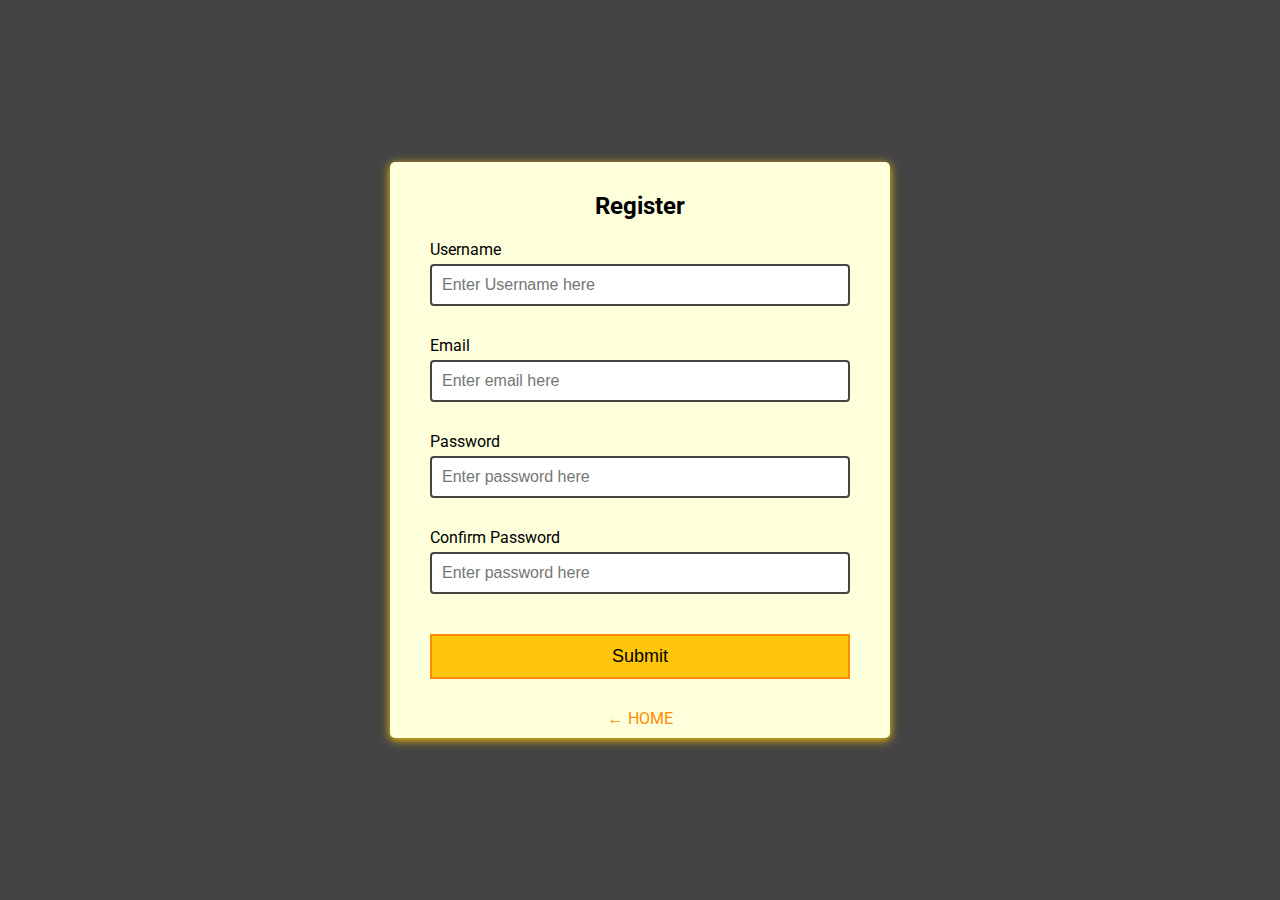
<file: formValidatior2/index.html>
<!DOCTYPE html>
<html lang="en">
	<head>
		<meta charset="UTF-8" />
		<meta name="viewport" content="width=device-width, initial-scale=1.0" />
		<title>My Form Validator</title>
		<link rel="stylesheet" href="style.css" />
	</head>
	<main>
		<div class="container">
			<form class="form" id="form">
				<h2>Register</h2>
				<div class="form-control">
					<label for="username"> Username</label>
					<input type="text" id="username" placeholder="Enter Username here" />
					<small class="error">Error Message Here</small>
				</div>
				<div class="form-control">
					<label for="email"> Email</label>
					<input type="text" id="email" placeholder="Enter email here" />
					<small class="error">Error Message Here</small>
				</div>
				<div class="form-control">
					<label for="password"> Password</label>
					<input
						type="password"
						id="password"
						placeholder="Enter password here"
					/>
					<small class="error">Error Message Here</small>
				</div>
				<div class="form-control">
					<label for="password2"> Confirm Password</label>
					<input
						type="password"
						id="password2"
						placeholder="Enter password here"
					/>
					<small class="error">Error Message Here</small>
				</div>
				<button>Submit</button>
			</form>
			<span><a href="../index.html">&#8592; Home</a></span>
		</div>
		<script src="script.js"></script>
	</main>
</html>
</file>
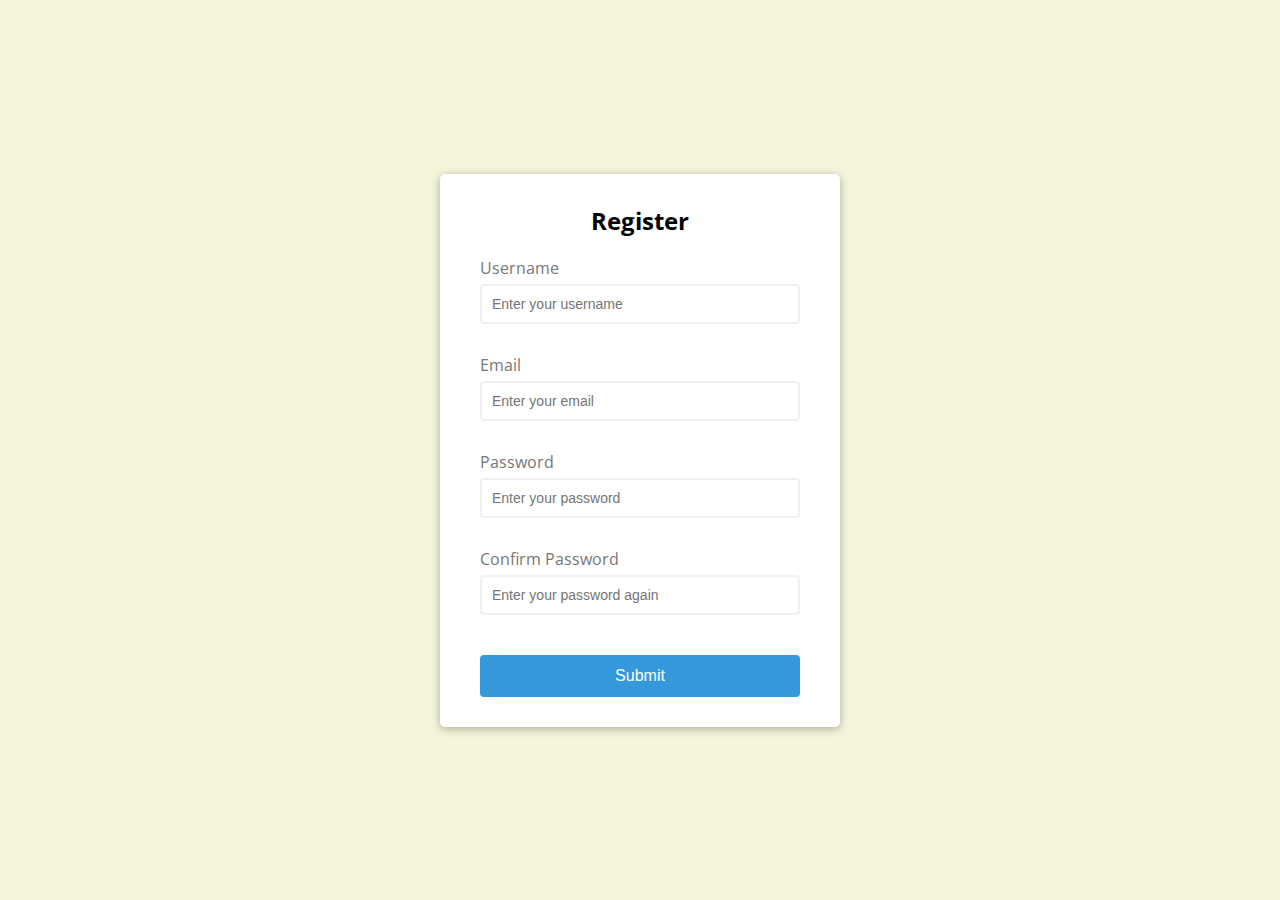
<file: formValidator/index.html>
<!DOCTYPE html>
<html lang="en">
	<head>
		<meta charset="UTF-8" />
		<meta name="viewport" content="width=device-width, initial-scale=1.0" />
		<link rel="stylesheet" href="style.css" />
		<title>Form Validator</title>
	</head>
	<body>
		<div class="container">
			<form id="form" class="form">
				<h2>Register</h2>
				<div class="form-control">
					<label for="username">Username</label>
					<input type="text" id="username" placeholder="Enter your username" />
					<small>Error message here</small>
				</div>
				<div class="form-control">
					<label for="email">Email</label>
					<input type="text" id="email" placeholder="Enter your email" />
					<small>Error message here</small>
				</div>
				<div class="form-control">
					<label for="password">Password</label>
					<input
						type="password"
						id="password"
						placeholder="Enter your password"
					/>
					<small>Error message here</small>
				</div>
				<div class="form-control">
					<label for="password2">Confirm Password</label>
					<input
						type="password"
						id="password2"
						placeholder="Enter your password again"
					/>
					<small>Error message here</small>
				</div>
				<button>Submit</button>
			</form>
		</div>

		<script src="script.js"></script>
	</body>
</html>
</file>
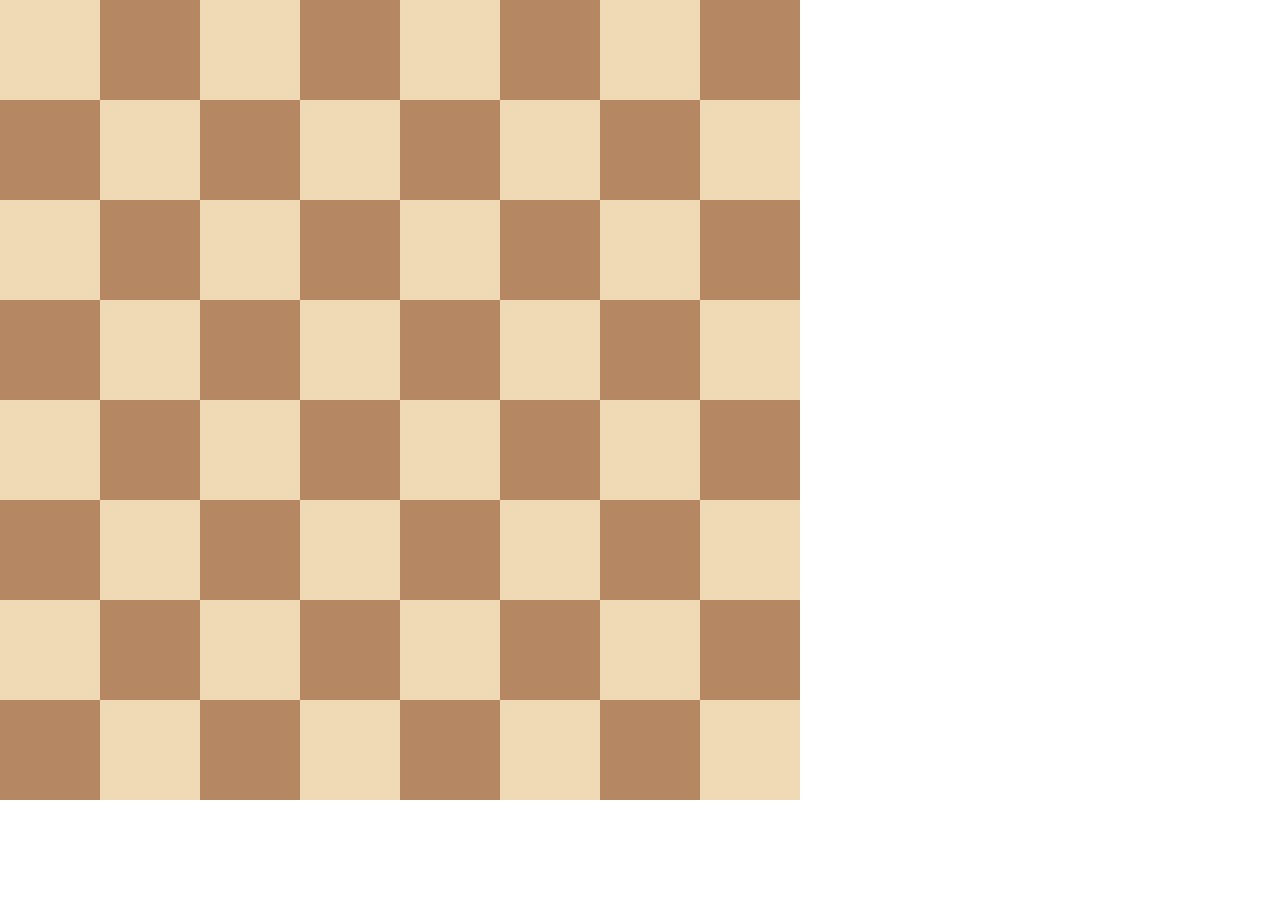
<file: classPractice/10.0 Display Grid/index.html>
<!DOCTYPE html>
<html lang="en">
	<head>
		<title>Chessboard</title>
		<style>
			/* Write your code here */
			/* Each square should be 100px by 100px */
			/* My colours for white: #f0d9b5, black: #b58863 */

			* {
				margin: 0;
				padding: 0;
				box-sizing: border-box;
			}

			.white,
			.black {
				width: 100px;
				height: 100px;
			}
			.white {
				background-color: #f0d9b5;
			}
			.black {
				background-color: #b58863;
			}

			.container {
				width: 800px;
				display: grid;
				grid-template-columns: repeat(8, 100px);
				grid-template-rows: repeat(8, 100px);
			}
		</style>
	</head>

	<body>
		<div class="container">
			<div class="white"></div>
			<div class="black"></div>
			<div class="white"></div>
			<div class="black"></div>
			<div class="white"></div>
			<div class="black"></div>
			<div class="white"></div>
			<div class="black"></div>
			<div class="black"></div>
			<div class="white"></div>
			<div class="black"></div>
			<div class="white"></div>
			<div class="black"></div>
			<div class="white"></div>
			<div class="black"></div>
			<div class="white"></div>
			<div class="white"></div>
			<div class="black"></div>
			<div class="white"></div>
			<div class="black"></div>
			<div class="white"></div>
			<div class="black"></div>
			<div class="white"></div>
			<div class="black"></div>
			<div class="black"></div>
			<div class="white"></div>
			<div class="black"></div>
			<div class="white"></div>
			<div class="black"></div>
			<div class="white"></div>
			<div class="black"></div>
			<div class="white"></div>
			<div class="white"></div>
			<div class="black"></div>
			<div class="white"></div>
			<div class="black"></div>
			<div class="white"></div>
			<div class="black"></div>
			<div class="white"></div>
			<div class="black"></div>
			<div class="black"></div>
			<div class="white"></div>
			<div class="black"></div>
			<div class="white"></div>
			<div class="black"></div>
			<div class="white"></div>
			<div class="black"></div>
			<div class="white"></div>
			<div class="white"></div>
			<div class="black"></div>
			<div class="white"></div>
			<div class="black"></div>
			<div class="white"></div>
			<div class="black"></div>
			<div class="white"></div>
			<div class="black"></div>
			<div class="black"></div>
			<div class="white"></div>
			<div class="black"></div>
			<div class="white"></div>
			<div class="black"></div>
			<div class="white"></div>
			<div class="black"></div>
			<div class="white"></div>
		</div>
	</body>
</html>
</file>
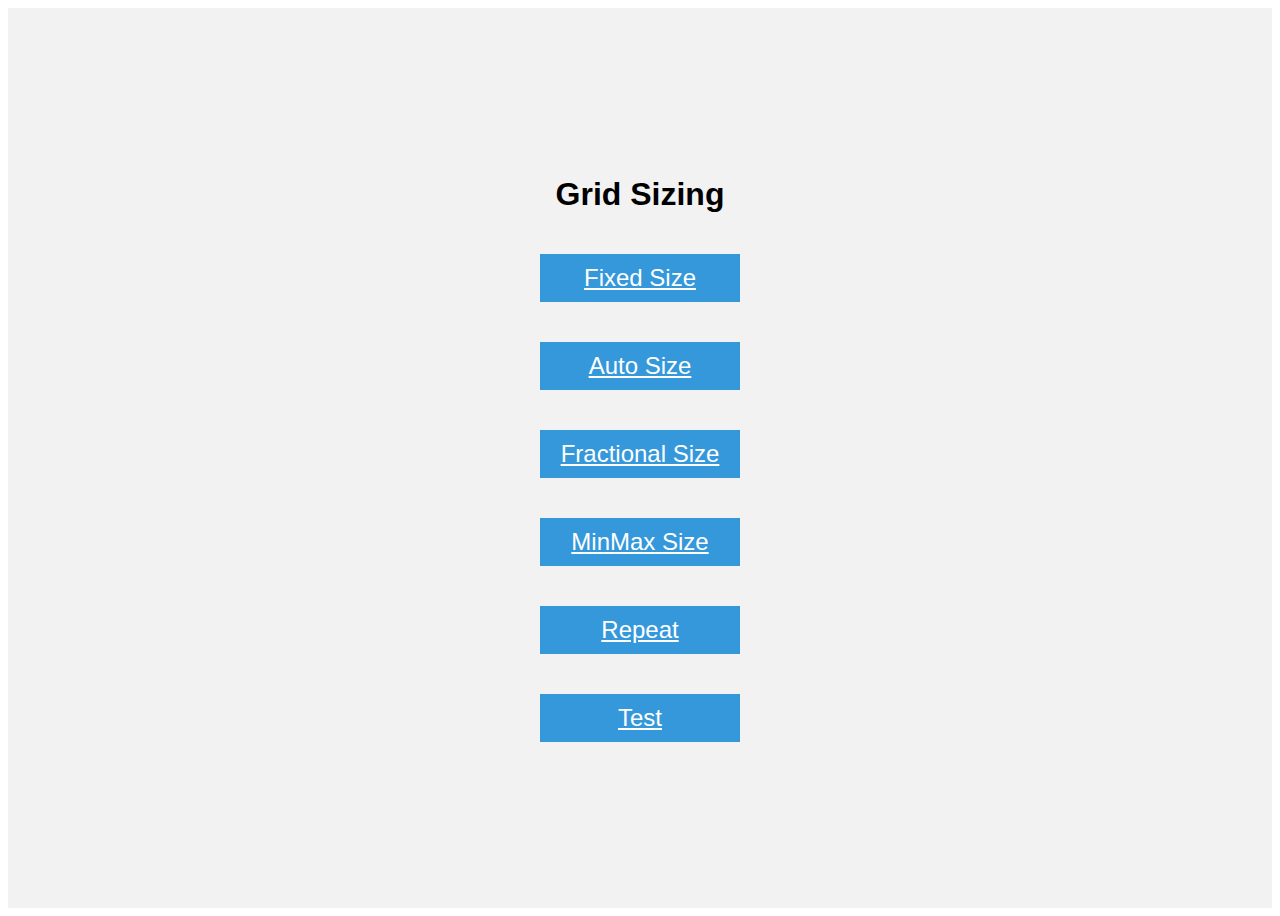
<file: classPractice/10.1 Grid Sizing/index.html>
<!DOCTYPE html>
<html lang="en">

<head>
  <meta charset="UTF-8">
  <meta name="google" content="notranslate">
  <meta name="viewport" content="width=device-width, initial-scale=1.0">
  <title>Grid Fundamentals</title>
  <style>
    body {
      font-family: sans-serif;
    }

    .container {
      display: flex;
      justify-content: center;
      align-items: center;
      flex-direction: column;
      height: 100vh;
      background-color: #f2f2f2;
    }

    .item {
      width: 200px;
      margin: 20px;
      background-color: #3498db;
      color: #fff;
      text-align: center;
      line-height: 2;
      font-size: 24px;
    }
  </style>
</head>

<body>
  <div class="container">
    <h1>Grid Sizing</h1>
    <a class="item" href="./fixed-size.html">Fixed Size</a>
    <a class="item" href="./auto-size.html">Auto Size</a>
    <a class="item" href="./fractional-size.html">Fractional Size</a>
    <a class="item" href="./minmax-size.html">MinMax Size</a>
    <a class="item" href="./repeat.html">Repeat</a>
    <a class="item" href="./test.html">Test</a>


  </div>
</body>

</html>
</file>
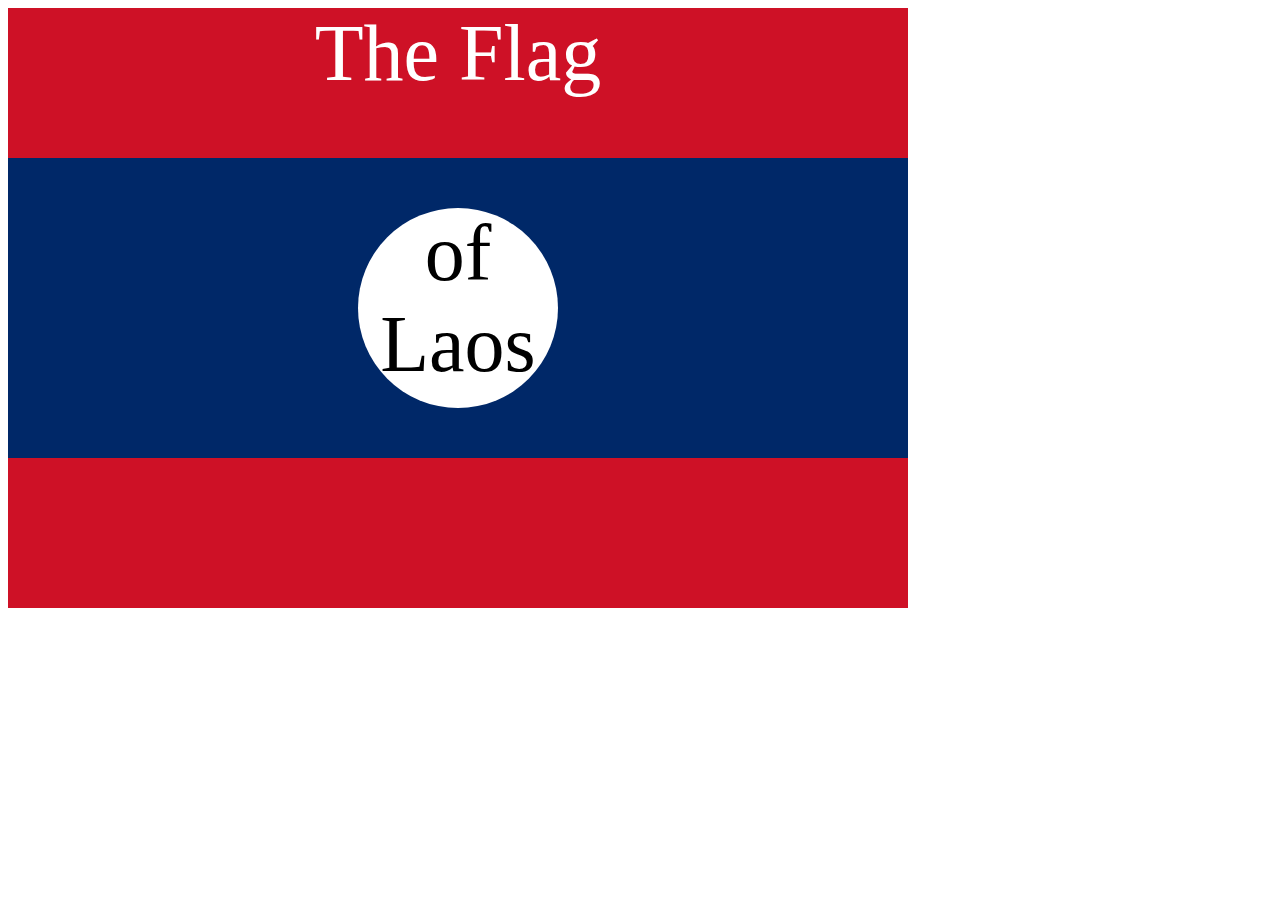
<file: classPractice/7.3 CSS Flag Project/index.html>
<!DOCTYPE html>
<html lang="en">
	<head>
		<meta charset="UTF-8" />
		<title>CSS Flag Project</title>
		<style>
			/* Write your CSS Code here */

			/* flag */
			.flag {
				position: relative;
				background-color: rgb(206, 17, 38);
				width: 900px;
				height: 600px;
			}

			/*  blue stripe */
			.flag > div {
				position: absolute;
				top: 150px;
				background-color: rgb(0, 40, 104);
				width: 900px;
				height: 300px;
			}

			/* circle */
			.flag > div > div {
				position: relative;
				background-color: white;
				border-radius: 50%;
				top: 50px;
				left: 350px;
				height: 200px;
				width: 200px;
			}

			p {
				margin: 0;
				font-size: 5rem;
				text-align: center;
				color: white;
			}

			.flag div div p {
				color: black;
			}
		</style>
	</head>

	<!-- 
  IMPORTANT! Do not change any HTML
Don't add any classes/ids/elements 
Use what you know about combining selectors 
and CSS specificity instead.
Hint 1: The flag is 900px by 600px and the circle is 200px by 200px.
Hint 2: You can use CSS inspection to get the colors from
https://appbrewery.github.io/flag-of-laos/
-->

	<body>
		<div class="flag">
			<p>The Flag</p>
			<div>
				<div>
					<p>of Laos</p>
				</div>
			</div>
		</div>
	</body>
</html>
</file>
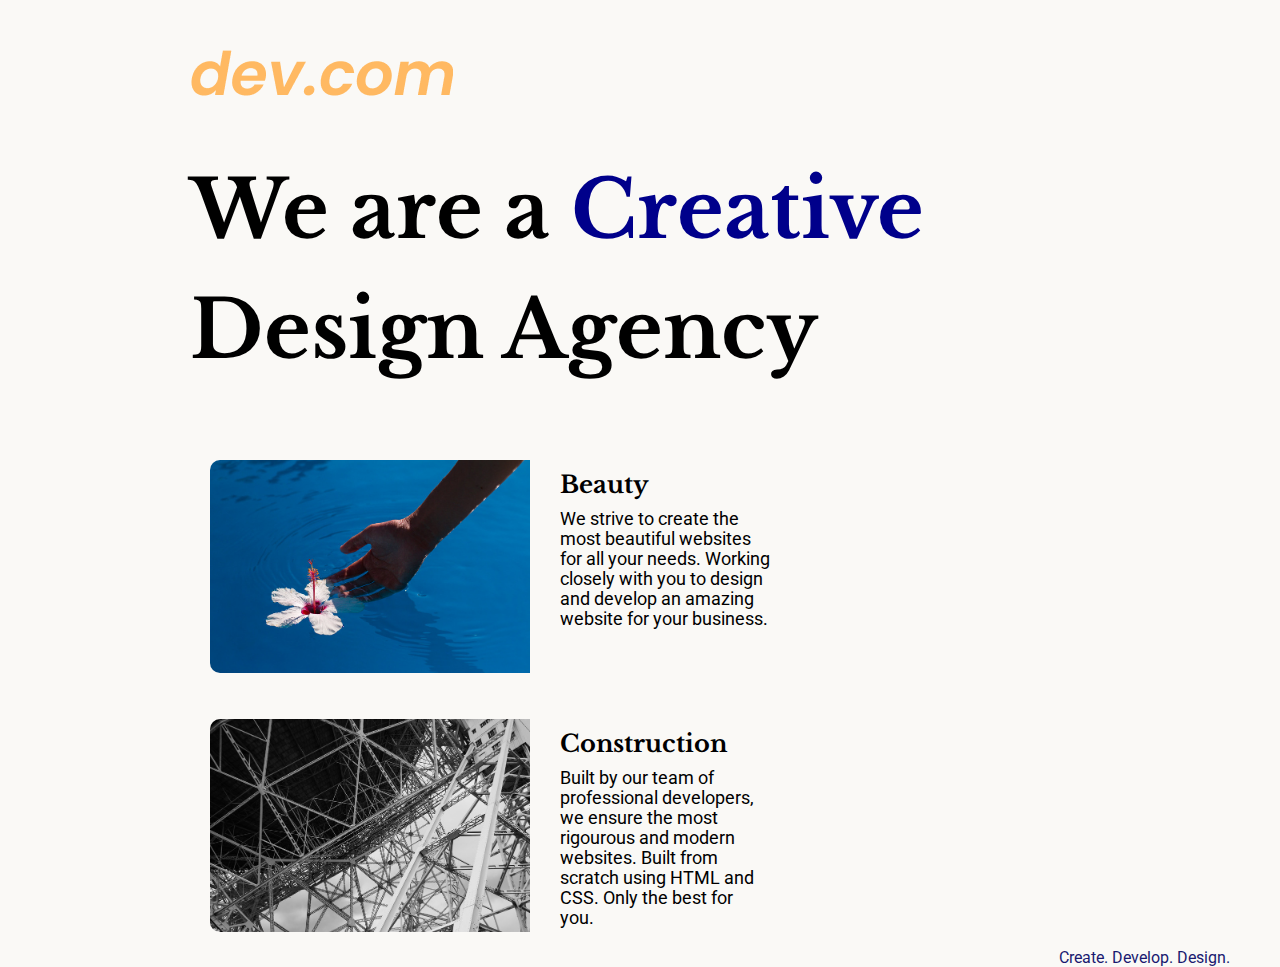
<file: classPractice/8.4 Web Design Agency Project/index.html>
<!DOCTYPE html>
<html lang="en">

<head>
  <meta charset="UTF-8">
  <meta name="viewport" content="width=device-width, initial-scale=1.0">
  <title>Agency</title>
  <link rel="stylesheet" href="./style.css">
  <link rel="preconnect" href="https://fonts.googleapis.com">
  <link rel="preconnect" href="https://fonts.gstatic.com" crossorigin>
  <link href="https://fonts.googleapis.com/css2?family=Poppins:wght@400;700&display=swap" rel="stylesheet">
</head>

<body>
  <div class="main">
    <img class="logo" src="./assets/images/logo.png" alt="logo">
    <h1>We are a <span>Creative</span> Design Agency</h1>
    <div class="left card"><img class="tile-image" src="./assets/images/beautiful.jpg" alt="hand and flower in water">
      <h2 class="card-title">Beauty</h2>
      <p class="card-text">We strive to create the most beautiful websites for all your needs. Working closely with you
        to
        design and
        develop an amazing website for your business.</p>
    </div>

    <div class="right card"><img class="tile-image" src="./assets/images/construction.jpg" alt="metal structure">
      <h2 class="card-title">Construction</h2>
      <p>Built by our team of professional developers, we ensure the most rigourous and modern websites. Built from
        scratch using HTML and CSS. Only the best for you.</p>
    </div>

  </div>
  <footer>
    <p>Create. Develop. Design.</p>
  </footer>
</body>

</html>
</file>
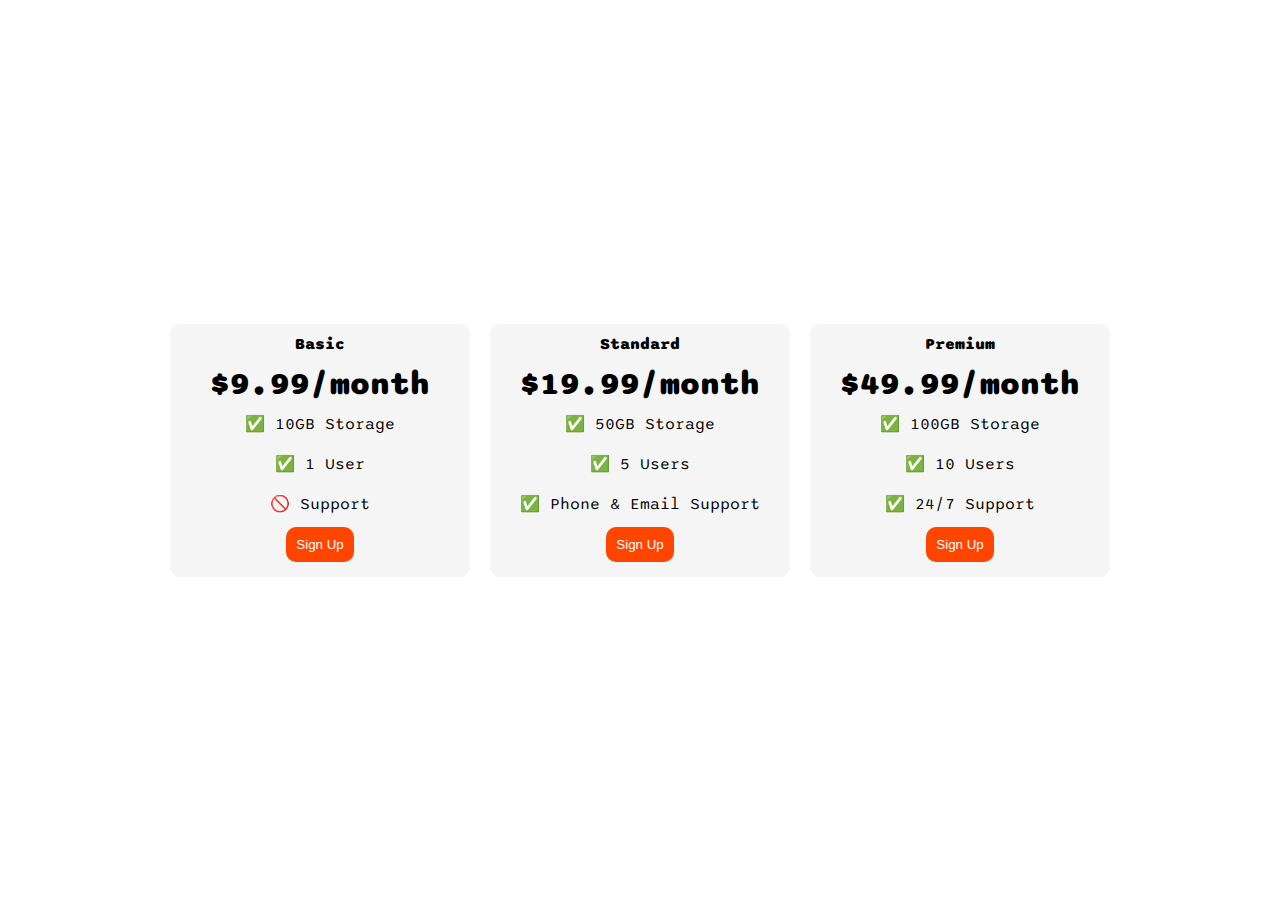
<file: classPractice/9.4 Flexbox Pricing Table Project/index.html>
<!DOCTYPE html>
<html lang="en">

<head>
  <title>Flexbox Pricing Table</title>
  <link rel="preconnect" href="https://fonts.googleapis.com">
  <link rel="preconnect" href="https://fonts.gstatic.com" crossorigin>
  <link href="https://fonts.googleapis.com/css2?family=Sono:wght@400;700&display=swap" rel="stylesheet">
  <style>
    body {
      font-family: 'Sono', sans-serif;
    }

    * {
      margin: 0;
      padding: 0;
    }

    ul {
      list-style: none;
    }

    .pricing-container {
      display: flex;
      height: 100vh;
      justify-content: center;
      align-items: center;
      gap: 20px;
    }

    .plan-title {
      font-weight: 900;
    }
    
    .plan-price {
      font-weight: 900;
      font-size: 2rem;
    }

    .pricing-plan  {
      min-width: 300px;
      background-color: whitesmoke;
      border-radius: 10px;
      text-align: center;
      line-height: 2.5rem;
      justify-content: space-between;
    }

    .plan-button {
      background-color: orangered;
      padding: 10px;
      margin-bottom: 15px;
      color: white;
      border-radius: 10px;
      border: none;
    }

    /* Hint: What can you do with a media query and flexbox? */
    @media (max-width: 1250px) {
      .pricing-container {
      display: flex;
      flex-direction: column;
      height: 100vh;
      justify-content: center;
      align-items: center;
      gap: 20px;
    }
    }
  </style>
</head>

<body>
  <div class="pricing-container">
    <div class="pricing-plan">
      <div class="plan-title">Basic</div>
      <div class="plan-price">$9.99/month</div>
      <ul class="plan-features">
        <li>✅ 10GB Storage</li>
        <li>✅ 1 User</li>
        <li>🚫 Support</li>
      </ul>
      <button class="plan-button">Sign Up</a>
    </div>
    <div class="pricing-plan">
      <div class="plan-title">Standard</div>
      <div class="plan-price">$19.99/month</div>
      <ul class="plan-features">
        <li>✅ 50GB Storage</li>
        <li>✅ 5 Users</li>
        <li>✅ Phone &amp; Email Support</li>
      </ul>
      <button class="plan-button">Sign Up</a>
    </div>
    <div class="pricing-plan">
      <div class="plan-title">Premium</div>
      <div class="plan-price">$49.99/month</div>
      <ul class="plan-features">
        <li>✅ 100GB Storage</li>
        <li>✅ 10 Users</li>
        <li>✅ 24/7 Support</li>
      </ul>
      <button class="plan-button">Sign Up</a>
    </div>
  </div>

</body>

</html>
</file>
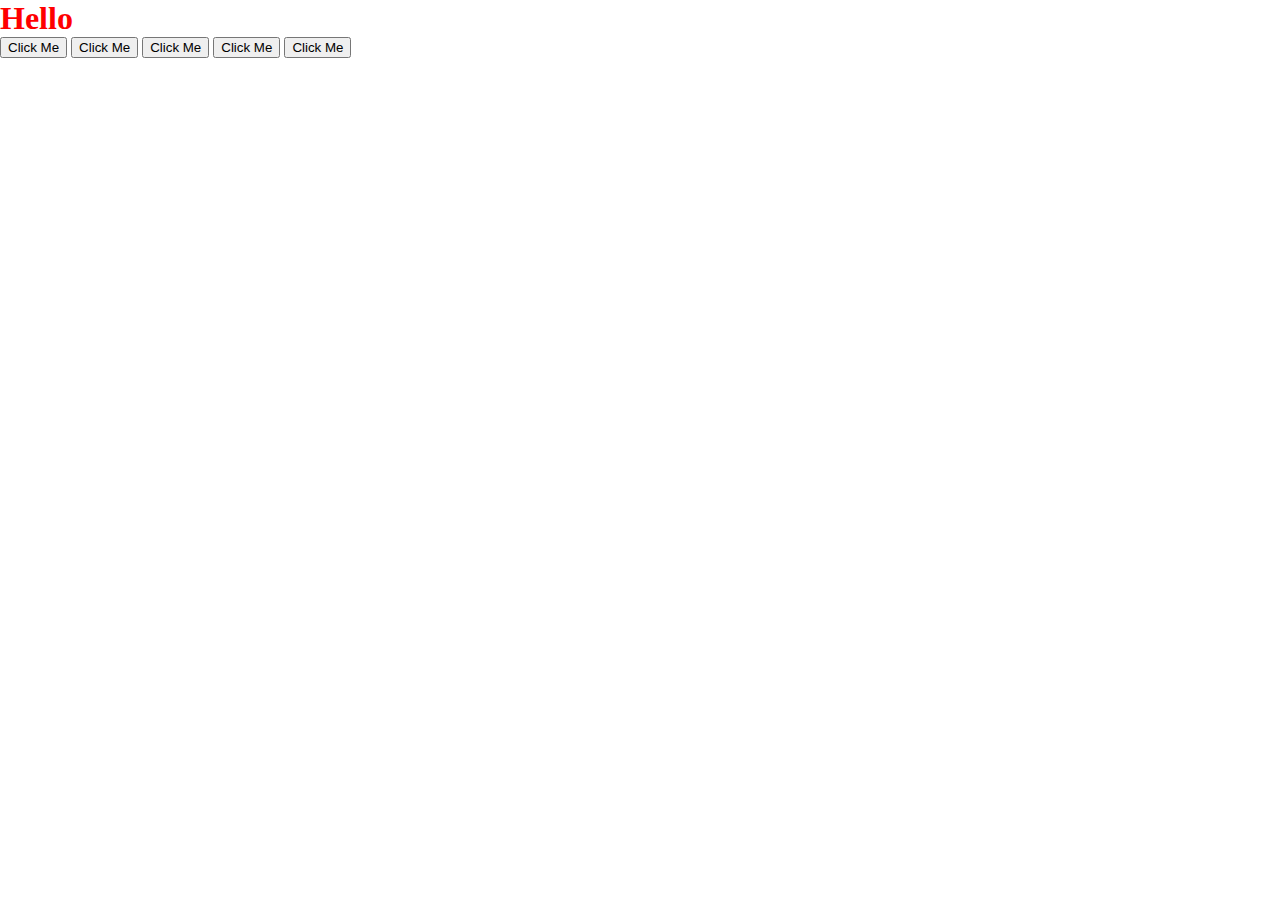
<file: classPractice/jQuery/index.html>
<!DOCTYPE html>
<html lang="en">
<head>
  <meta charset="UTF-8">
  <meta name="viewport" content="width=device-width, initial-scale=1.0">
  <title>jQuery</title>
  <link rel="stylesheet" href="styles.css">
</head>
<body>

  <h1>Hello</h1>

  <button>Click Me</button>
  <button>Click Me</button>
  <button>Click Me</button>
  <button>Click Me</button>
  <button>Click Me</button>
  

  <script src="https://ajax.googleapis.com/ajax/libs/jquery/3.7.0/jquery.min.js"></script>
  <script src="scripts.js"></script>
</body>
</html>
</file>
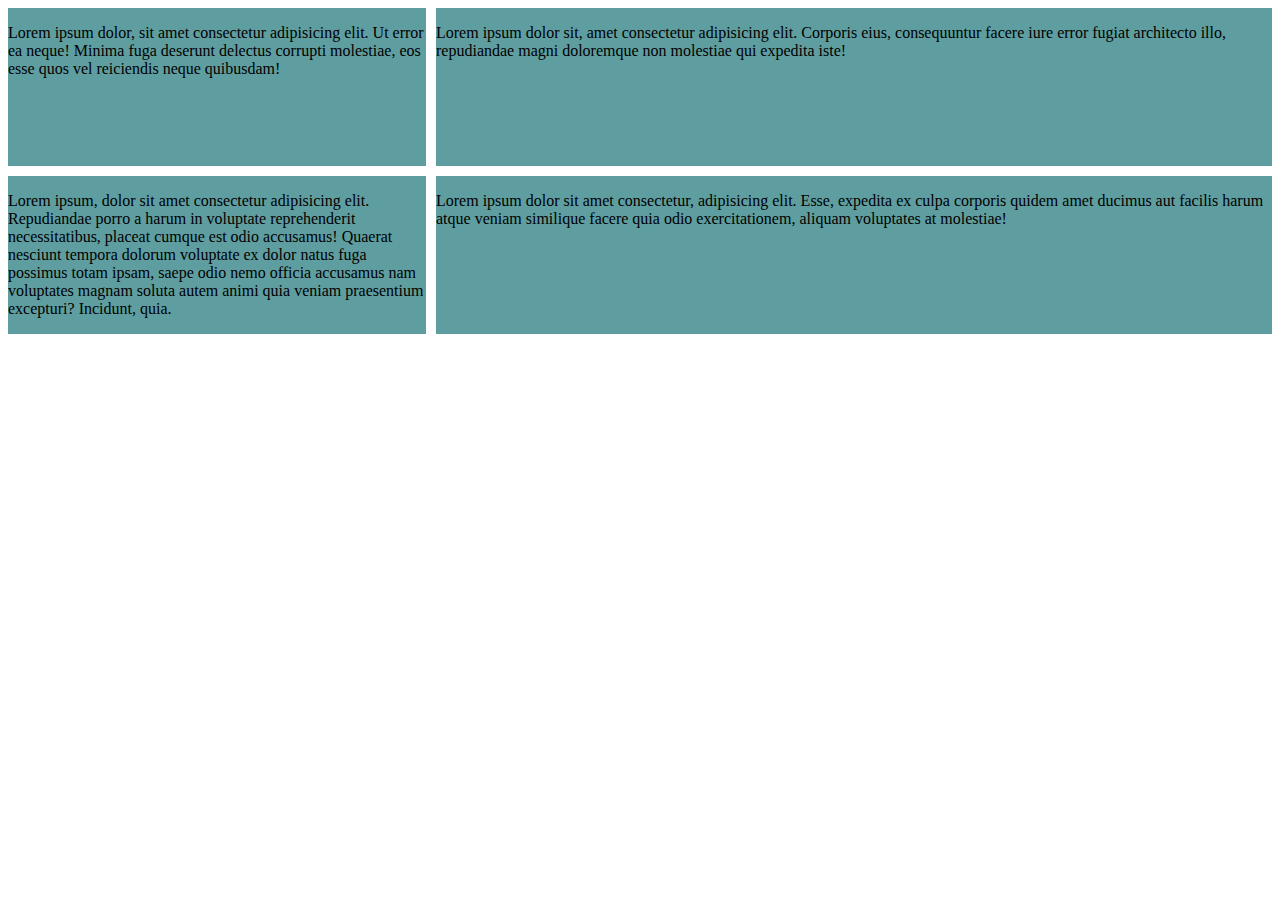
<file: classPractice/10.0 Display Grid/example.html>
<!DOCTYPE html>
<html>

<head>
  <title>CSS Grid vs Flexbox</title>
  <style>
    .container {
      display: grid;
      grid-template-columns: 1fr 2fr;
      grid-template-rows: 1fr 1fr;
      gap: 10px
    }

    .container>* {
      background-color: cadetblue;
    }
  </style>
</head>

<body>
  <div class="container">
    <div class="one">
      <p>Lorem ipsum dolor, sit amet consectetur adipisicing elit. Ut error ea neque! Minima fuga deserunt delectus
        corrupti molestiae, eos esse quos vel reiciendis neque quibusdam!</p>
    </div>
    <div class="two">
      <p>Lorem ipsum dolor sit, amet consectetur adipisicing elit. Corporis eius, consequuntur facere iure error fugiat
        architecto illo, repudiandae magni doloremque non molestiae qui expedita iste!</p>
    </div>
    <div class="three">
      <p>Lorem ipsum, dolor sit amet consectetur adipisicing elit. Repudiandae porro a harum in voluptate reprehenderit
        necessitatibus, placeat cumque est odio accusamus! Quaerat nesciunt tempora dolorum voluptate ex dolor natus
        fuga possimus totam ipsam, saepe odio nemo officia accusamus nam voluptates magnam soluta autem animi quia
        veniam praesentium excepturi? Incidunt, quia.</p>
    </div>
    <div>
      <p>Lorem ipsum dolor sit amet consectetur, adipisicing elit. Esse, expedita ex culpa corporis quidem amet ducimus
        aut facilis harum atque veniam similique facere quia odio exercitationem, aliquam voluptates at molestiae!</p>
    </div>
  </div>

</body>

</html>
</file>
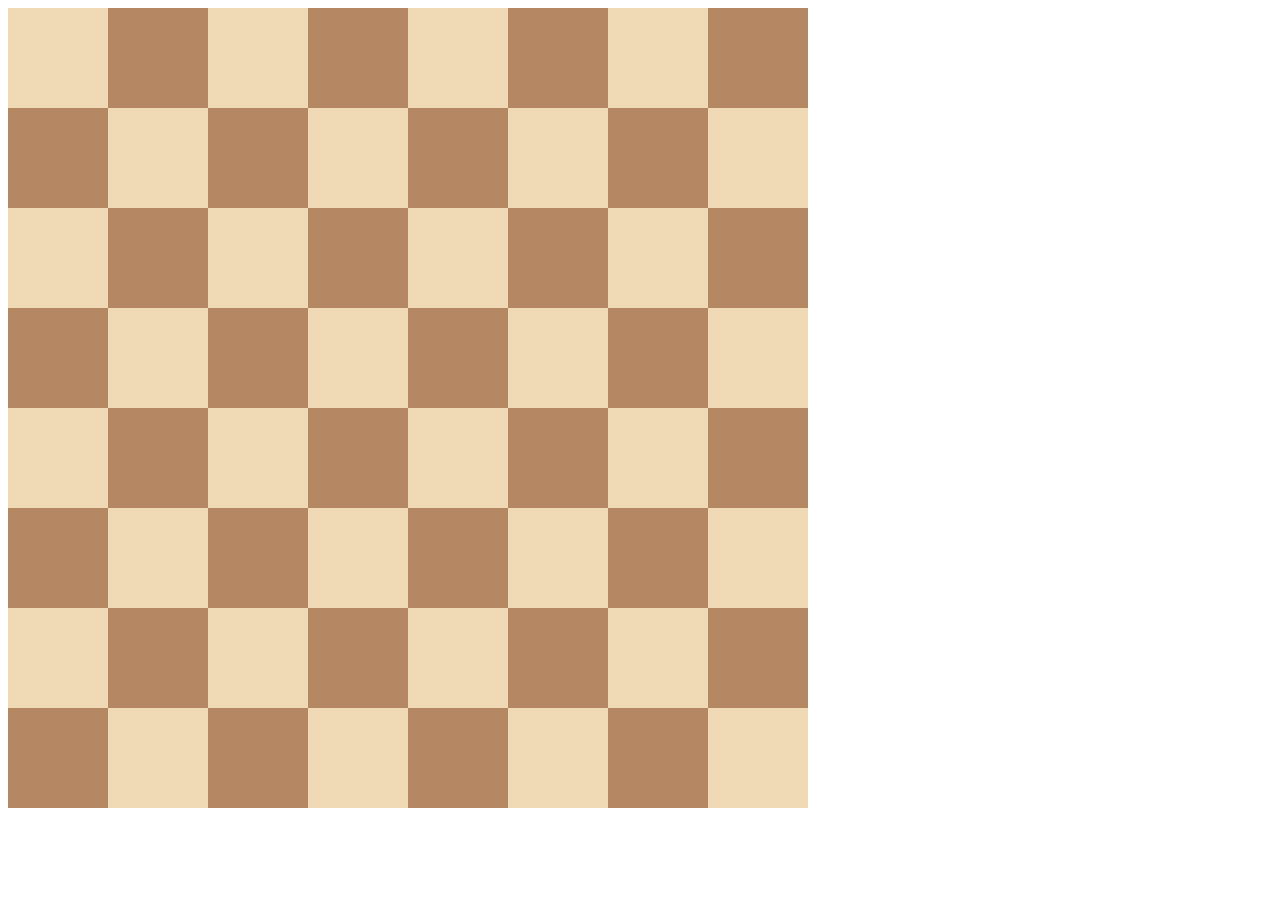
<file: classPractice/10.0 Display Grid/solution.html>
<!DOCTYPE html>
<html>

<head>
  <title>Chessboard</title>
  <style>
    .container {
      width: 800px;
      display: grid;
      grid-template-columns: 1fr 1fr 1fr 1fr 1fr 1fr 1fr 1fr;
      grid-template-rows: 1fr 1fr 1fr 1fr 1fr 1fr 1fr 1fr;
    }

    .white {
      height: 100px;
      width: 100px;
      background-color: #f0d9b5;
    }

    .black {
      height: 100px;
      width: 100px;
      background-color: #b58863;
    }
  </style>
</head>

<body>
  <div class="container">
    <div class="white"></div>
    <div class="black"></div>
    <div class="white"></div>
    <div class="black"></div>
    <div class="white"></div>
    <div class="black"></div>
    <div class="white"></div>
    <div class="black"></div>
    <div class="black"></div>
    <div class="white"></div>
    <div class="black"></div>
    <div class="white"></div>
    <div class="black"></div>
    <div class="white"></div>
    <div class="black"></div>
    <div class="white"></div>
    <div class="white"></div>
    <div class="black"></div>
    <div class="white"></div>
    <div class="black"></div>
    <div class="white"></div>
    <div class="black"></div>
    <div class="white"></div>
    <div class="black"></div>
    <div class="black"></div>
    <div class="white"></div>
    <div class="black"></div>
    <div class="white"></div>
    <div class="black"></div>
    <div class="white"></div>
    <div class="black"></div>
    <div class="white"></div>
    <div class="white"></div>
    <div class="black"></div>
    <div class="white"></div>
    <div class="black"></div>
    <div class="white"></div>
    <div class="black"></div>
    <div class="white"></div>
    <div class="black"></div>
    <div class="black"></div>
    <div class="white"></div>
    <div class="black"></div>
    <div class="white"></div>
    <div class="black"></div>
    <div class="white"></div>
    <div class="black"></div>
    <div class="white"></div>
    <div class="white"></div>
    <div class="black"></div>
    <div class="white"></div>
    <div class="black"></div>
    <div class="white"></div>
    <div class="black"></div>
    <div class="white"></div>
    <div class="black"></div>
    <div class="black"></div>
    <div class="white"></div>
    <div class="black"></div>
    <div class="white"></div>
    <div class="black"></div>
    <div class="white"></div>
    <div class="black"></div>
    <div class="white"></div>
  </div>
</body>

</html>
</file>
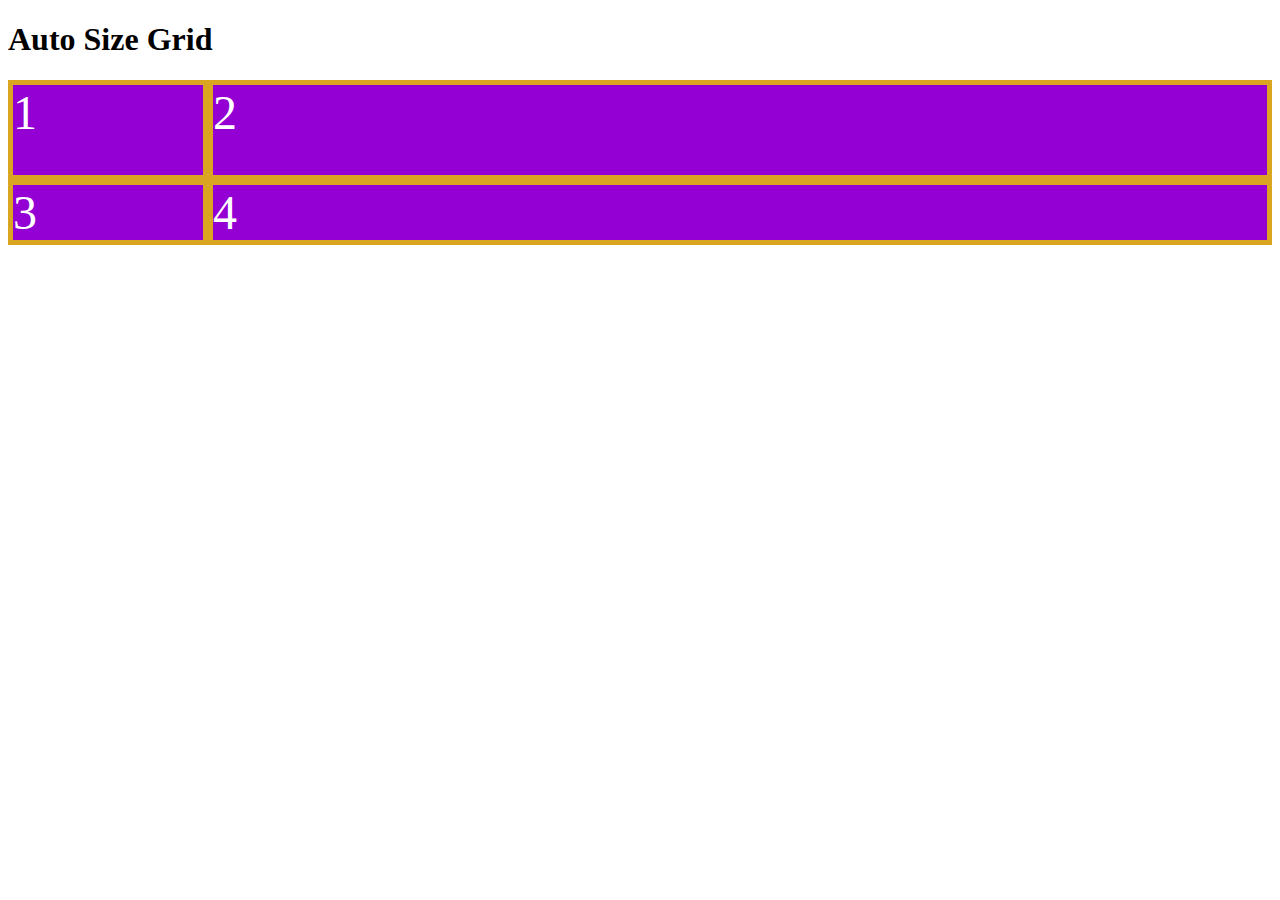
<file: classPractice/10.1 Grid Sizing/auto-size.html>
<!DOCTYPE html>
<html lang="en">

<head>
  <meta charset="UTF-8">
  <meta name="viewport" content="width=device-width, initial-scale=1.0">
  <title>Auto Size Grid</title>
  <style>
    .grid-container {
      display: grid;
      grid-template-rows: 100px auto;
      grid-template-columns: 200px auto;
    }

    .grid-item {
      font-size: 3rem;
      background-color: darkviolet;
      border: 5px solid goldenrod;
      color: white;
    }
  </style>
</head>

<body>
  <h1>Auto Size Grid</h1>
  <div class="grid-container">
    <div class="grid-item">1</div>
    <div class="grid-item">2</div>
    <div class="grid-item">3</div>
    <div class="grid-item">4</div>
  </div>
</body>

</html>
</file>
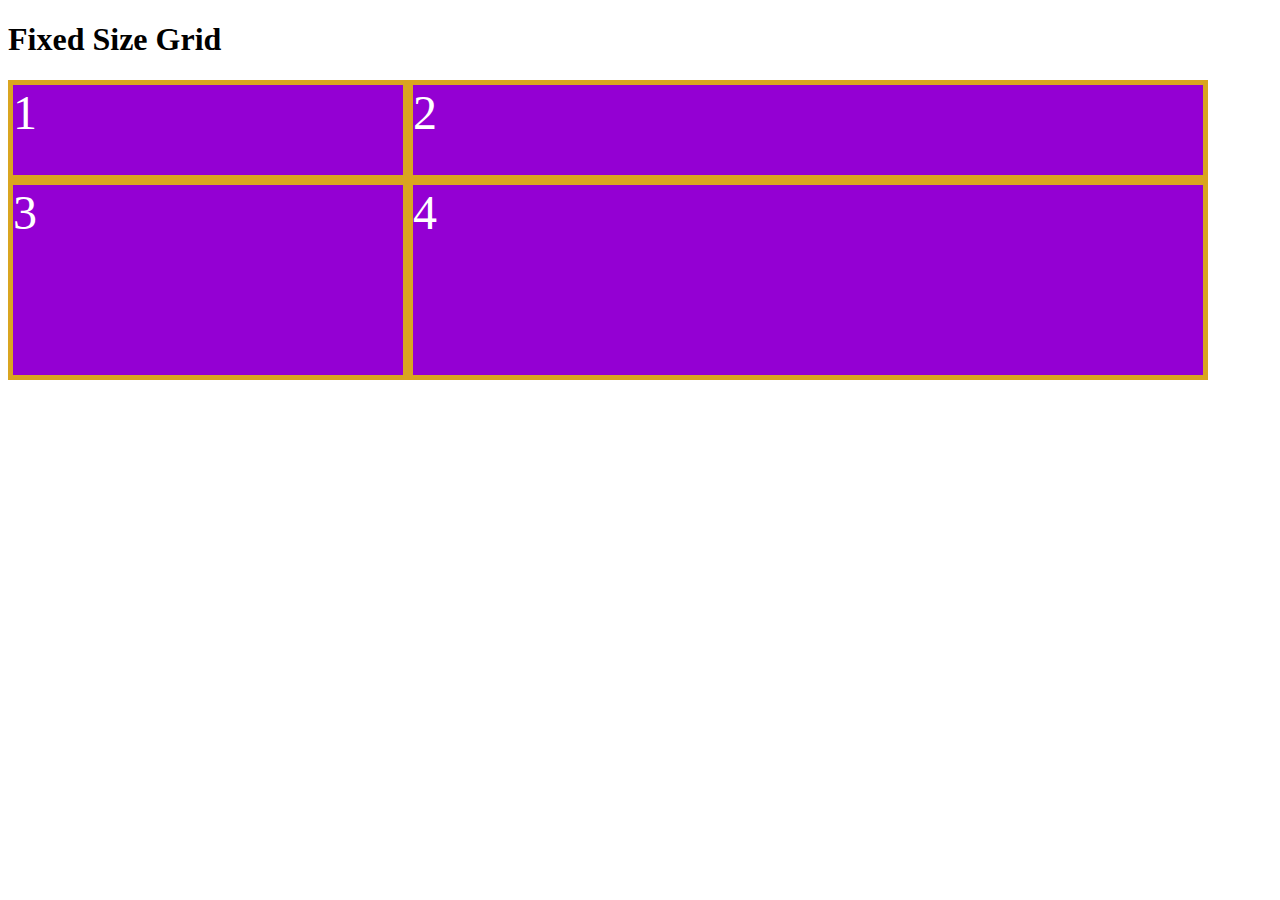
<file: classPractice/10.1 Grid Sizing/fixed-size.html>
<!DOCTYPE html>
<html lang="en">

<head>
  <meta charset="UTF-8">
  <meta name="viewport" content="width=device-width, initial-scale=1.0">
  <title>Fixed Size Grid</title>
  <style>

    .grid-container {
      display: grid;
      grid-template-rows: 100px 200px;
      grid-template-columns: 400px 800px;
    }

    .grid-item {
      font-size: 3rem;
      background-color: darkviolet;
      border: 5px solid goldenrod;
      color: white;
    }
  </style>
</head>

<body>
  <h1>Fixed Size Grid</h1>
  <div class="grid-container">
    <div class="grid-item">1</div>
    <div class="grid-item">2</div>
    <div class="grid-item">3</div>
    <div class="grid-item">4</div>
  </div>
</body>

</html>
</file>
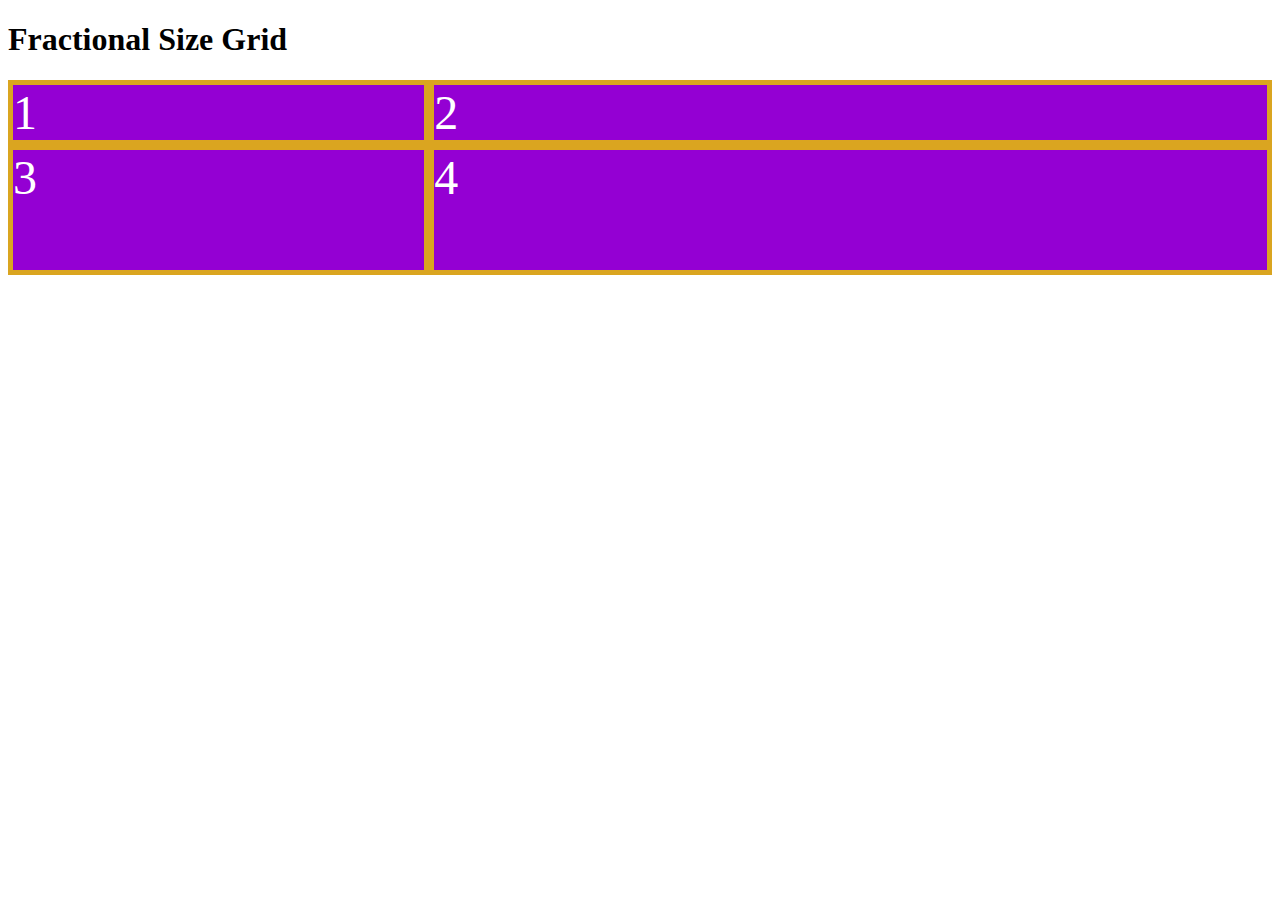
<file: classPractice/10.1 Grid Sizing/fractional-size.html>
<!DOCTYPE html>
<html lang="en">

<head>
  <meta charset="UTF-8">
  <meta name="viewport" content="width=device-width, initial-scale=1.0">
  <title>Fractional Size Grid</title>
  <style>

    .grid-container {
      display: grid;
      grid-template-rows: 1fr 2fr;
      grid-template-columns: 1fr 2fr;
    }

    .grid-item {
      font-size: 3rem;
      background-color: darkviolet;
      border: 5px solid goldenrod;
      color: white;
    }
  </style>
</head>

<body>
  <h1>Fractional Size Grid</h1>
  <div class="grid-container">
    <div class="grid-item">1</div>
    <div class="grid-item">2</div>
    <div class="grid-item">3</div>
    <div class="grid-item">4</div>
  </div>
</body>

</html>
</file>
<file: formValidatior2/style.css>
@import url('https://fonts.googleapis.com/css2?family=Roboto&display=swap');

* {
	box-sizing: border-box;
}

:root {
	--darkGrey: #444444;
	--orange: #ff8b00;
	--cream: #feffdb;
	--gold: #ffc60b;
	--errorColor: red;
	--successColor: green;
}

body {
	background-color: var(--darkGrey);
	font-family: 'Roboto', sans-serif;
	display: flex;
	align-items: center;
	justify-content: center;
	min-height: 100vh;
	margin: auto;
}

.container {
	background-color: var(--cream);
	border-radius: 5px;
	box-shadow: 0 2px 10px var(--gold);
	width: 500px;
}

h2 {
	text-align: center;
	margin: 0 0 20px;
}

span {
	display: block;
	text-align: center;
	padding-bottom: 10px;
}

.form {
	padding: 30px 40px;
}

.form-control {
	margin-bottom: 10px;
	padding-bottom: 20px;
	position: relative;
}

.form-control label {
	display: block;
	margin-bottom: 5px;
}

.form-control input {
	border: 2px solid var(--darkGrey);
	border-radius: 4px;
	display: block;
	width: 100%;
	padding: 10px;
	font-size: 16px;
}

.form-control input:focus {
	outline: 0;
	border-color: var(--orange);
}

.form-control.success input {
	border-color: var(--successColor);
}

.form-control.error input {
	border-color: var(--errorColor);
}

.form-control small {
	color: var(--errorColor);
	position: absolute;
	bottom: 0;
	left: 0;
	visibility: hidden;
}

.form-control.error small {
	visibility: visible;
}

.form button {
	cursor: pointer;
	background-color: var(--gold);
	border: 2px solid var(--orange);
	display: block;
	font-size: 18px;
	padding: 10px;
	margin-top: 20px;
	width: 100%;
}

a:link,
:visited {
	cursor: pointer;
	color: var(--orange);
	text-transform: uppercase;
	text-decoration: none;
}

a:hover {
	cursor: pointer;
	color: var(--darkGrey);
	font-weight: 700;
}
</file>
<file: formValidator/style.css>
@import url('https://fonts.googleapis.com/css2?family=Open+Sans&display=swap');

:root {
	--success-color: green;
	--error-color: red;
}

* {
	box-sizing: border-box;
}

body {
	background-color: beige;
	font-family: 'Open Sans', 'sans-serif';
	display: flex;
	align-items: center;
	justify-content: center;
	min-height: 100vh;
	margin: auto;
}

.container {
	background-color: white;
	border-radius: 5px;
	box-shadow: 0 2px 10px rgba(0, 0, 0, 0.3);
	width: 400px;
}



h2 {
	text-align: center;
	margin: 0 0 20px;
}

.form {
	padding: 30px 40px;
}

.form-control {
	margin-bottom: 10px;
	padding-bottom: 20px;
	position: relative; /* parent element is relative because error message (child element) will be absolute positioned according to parent*/
}

.form-control label {
	color: #777;
	display: block;
	margin-bottom: 5px;
}

.form-control input {
	border: 2px solid #f0f0f0;
	border-radius: 4px;
	display: block;
	/* width percentage of it's container*/
	width: 100%;
	padding: 10px;
	font-size: 14px;
}

/* Focus state of Form control */

.form-control input:focus {
	outline: 0;
	border-color: #777;
}

/* form control states 

If form control has class of success, error, change border color
*/

.form-control.success input {
	border-color: var(--success-color);
}

.form-control.error input {
	border-color: var(--error-color);
}

.form-control small {
	color: var(--error-color);
	position: absolute;
	bottom: 0;
	left: 0;
	visibility: hidden;
}

.form-control.error small {
	visibility: visible;
}

.form button {
	cursor: pointer;
	background-color: #3498db;
	border: 2px solid #3498db;
	border-radius: 4px;
	color: white;
	display: block;
	font-size: 16px;
	padding: 10px;
	margin-top: 20px;
	/* stretch across container */
	width: 100%;
}
</file>
<file: classPractice/8.4 Web Design Agency Project/style.css>
@import url('https://fonts.googleapis.com/css2?family=Libre+Baskerville&family=Roboto&display=swap');

* {
	padding: 0;
	margin: 0;
	box-sizing: border-box;
}

body {
	font-family: 'Roboto', sans-serif;
	margin: 50px 50px 0 50px;
	background-color: #faf9f6;
	display: flex;
	flex-direction: column;
	min-height: 95vh;
}

.main {
	flex: 1;
	margin: auto;
}

h1,
h2 {
	font-family: 'Libre Baskerville', serif;
}

h1 {
	font-size: 5rem;
	padding: 50px 0;
	width: 900px;
	line-height: 7.5rem;
}

h2 {
	padding: 10px;
	font-weight: bolder;
}

span {
	color: darkblue;
}

footer {
	text-align: right;
	color: midnightblue;
  clear: both;
}

.card {
	width: 600px;
}

.card > img {
	width: 350px;
	padding-right: 30px;
	float: left;
	border-radius: 10px 0 0 10px;
}

.left,
.right {
	display: inline-block;

	padding: 20px;
}

.right {
	float: right;
}

.left.card p,
.right.card p {
	font-size: 1.1rem;
}



@media (max-width: 1321px) {
	.left,
	.right {
		display: block;
	}

	.right,
	.left {
		float: none;
	}

	.left.card {
		margin-bottom: 50px;
	}
}

@media (min-width: 501px) and (max-width: 1021px) {
	h1 {
		font-size: 3rem;
		padding: 50px 0;
		width: 500px;
		line-height: 5.5rem;
	}
}

@media (min-width: 300px) and (max-width: 500px) {
	h1 {
		font-size: 2.5rem;
		padding: 50px 0;
		width: 400px;
		line-height: 4.5rem;
	}
}
</file>
<file: classPractice/jQuery/styles.css>
*{
  margin: 0;
  box-sizing: border-box;
}
</file>
